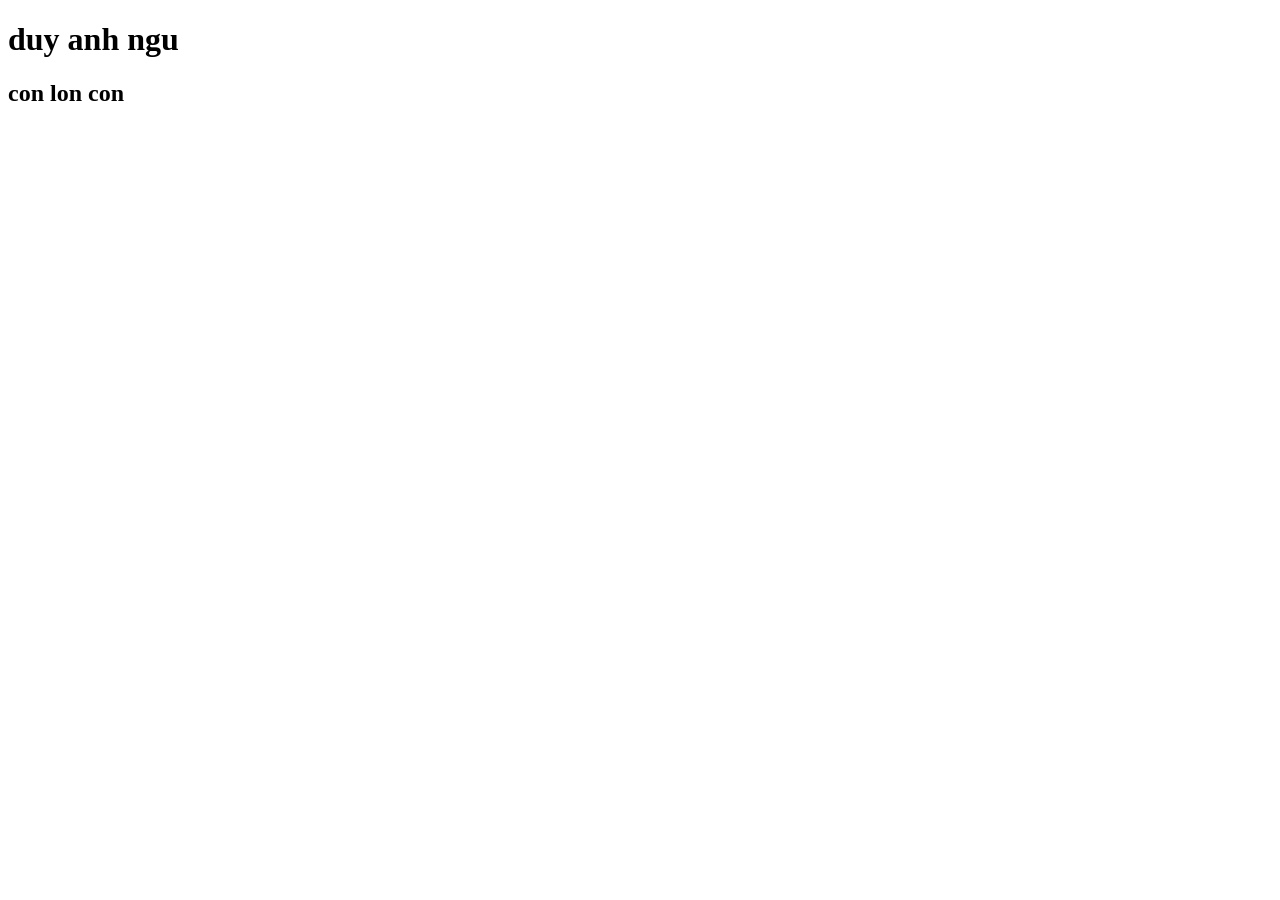
<file: index.html>
<!DOCTYPE html>
<html lang="en">
<head>
    <meta charset="UTF-8">
    <meta name="viewport" content="width=device-width, initial-scale=1.0">
    <title>Document</title>
</head>
<body>

    <h1> duy anh ngu </h1> 
<h2>con lon con </h2>
</body>
</html>
</file>
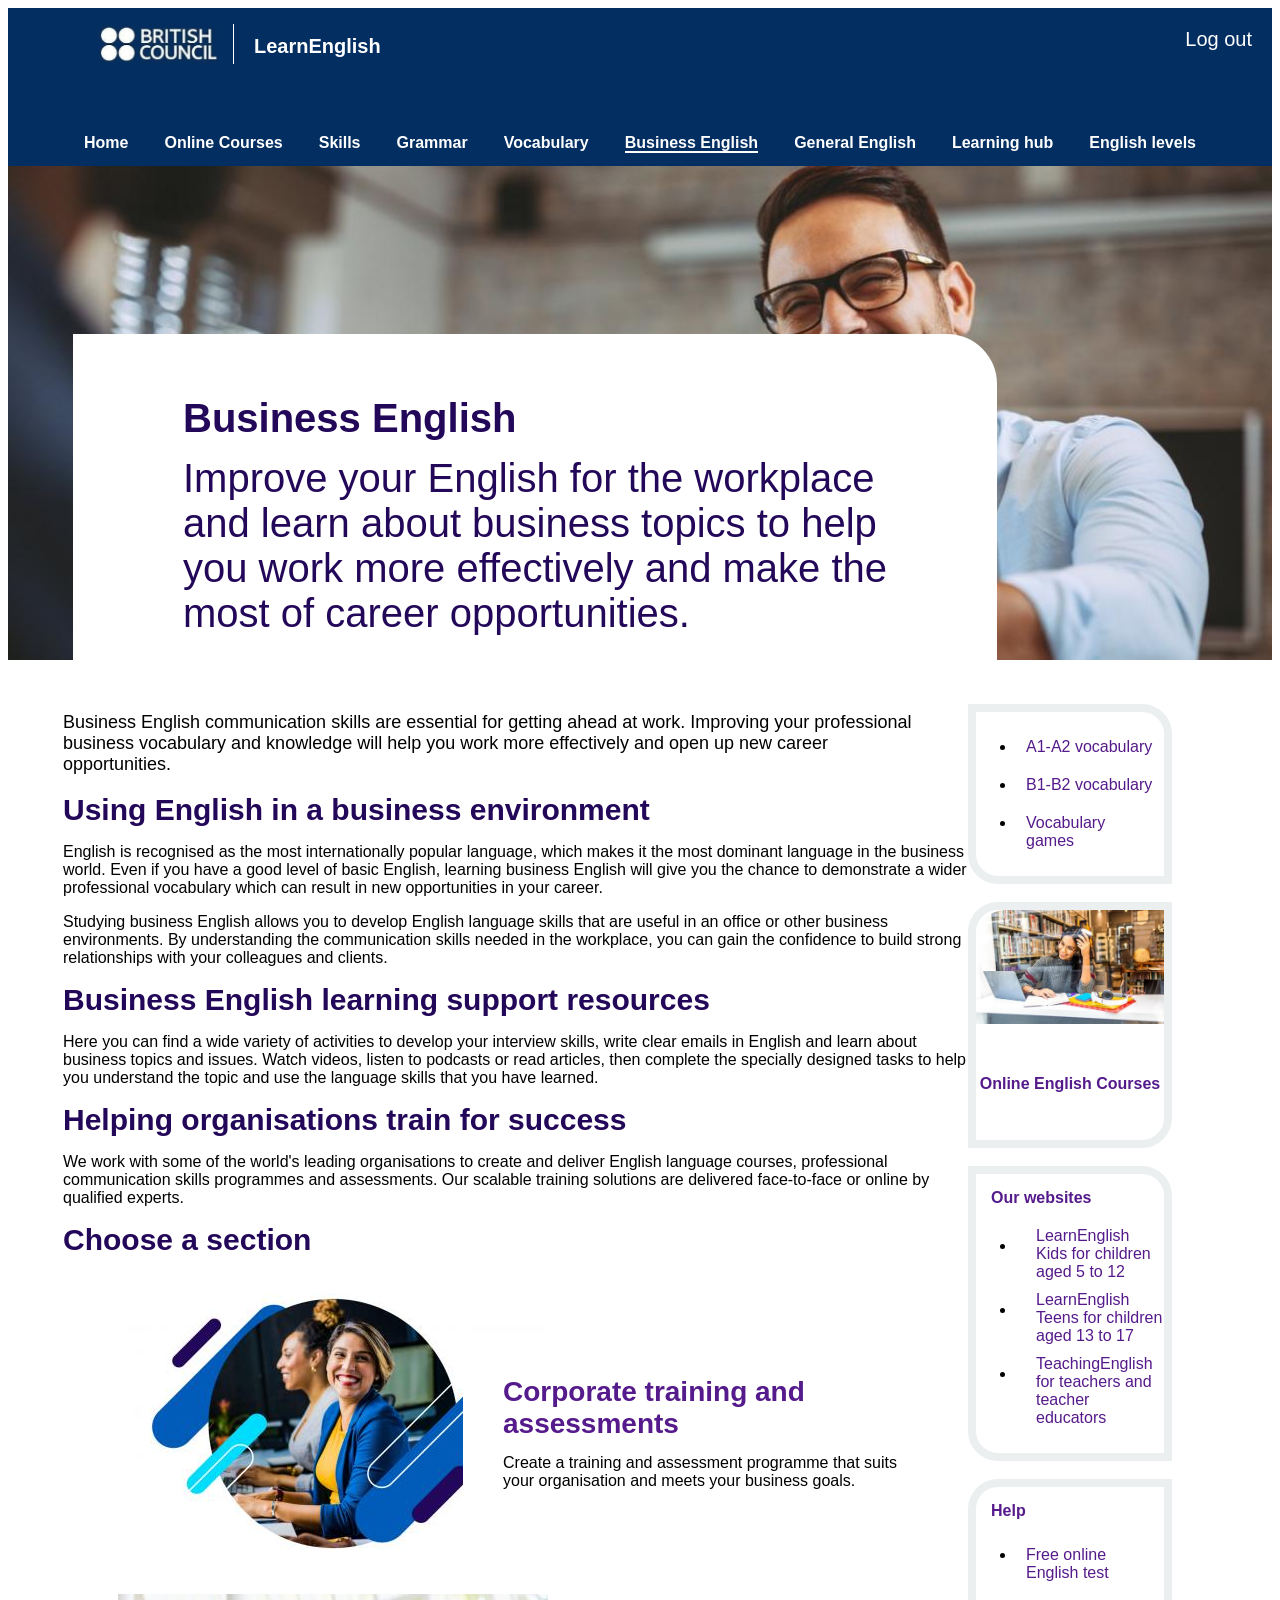
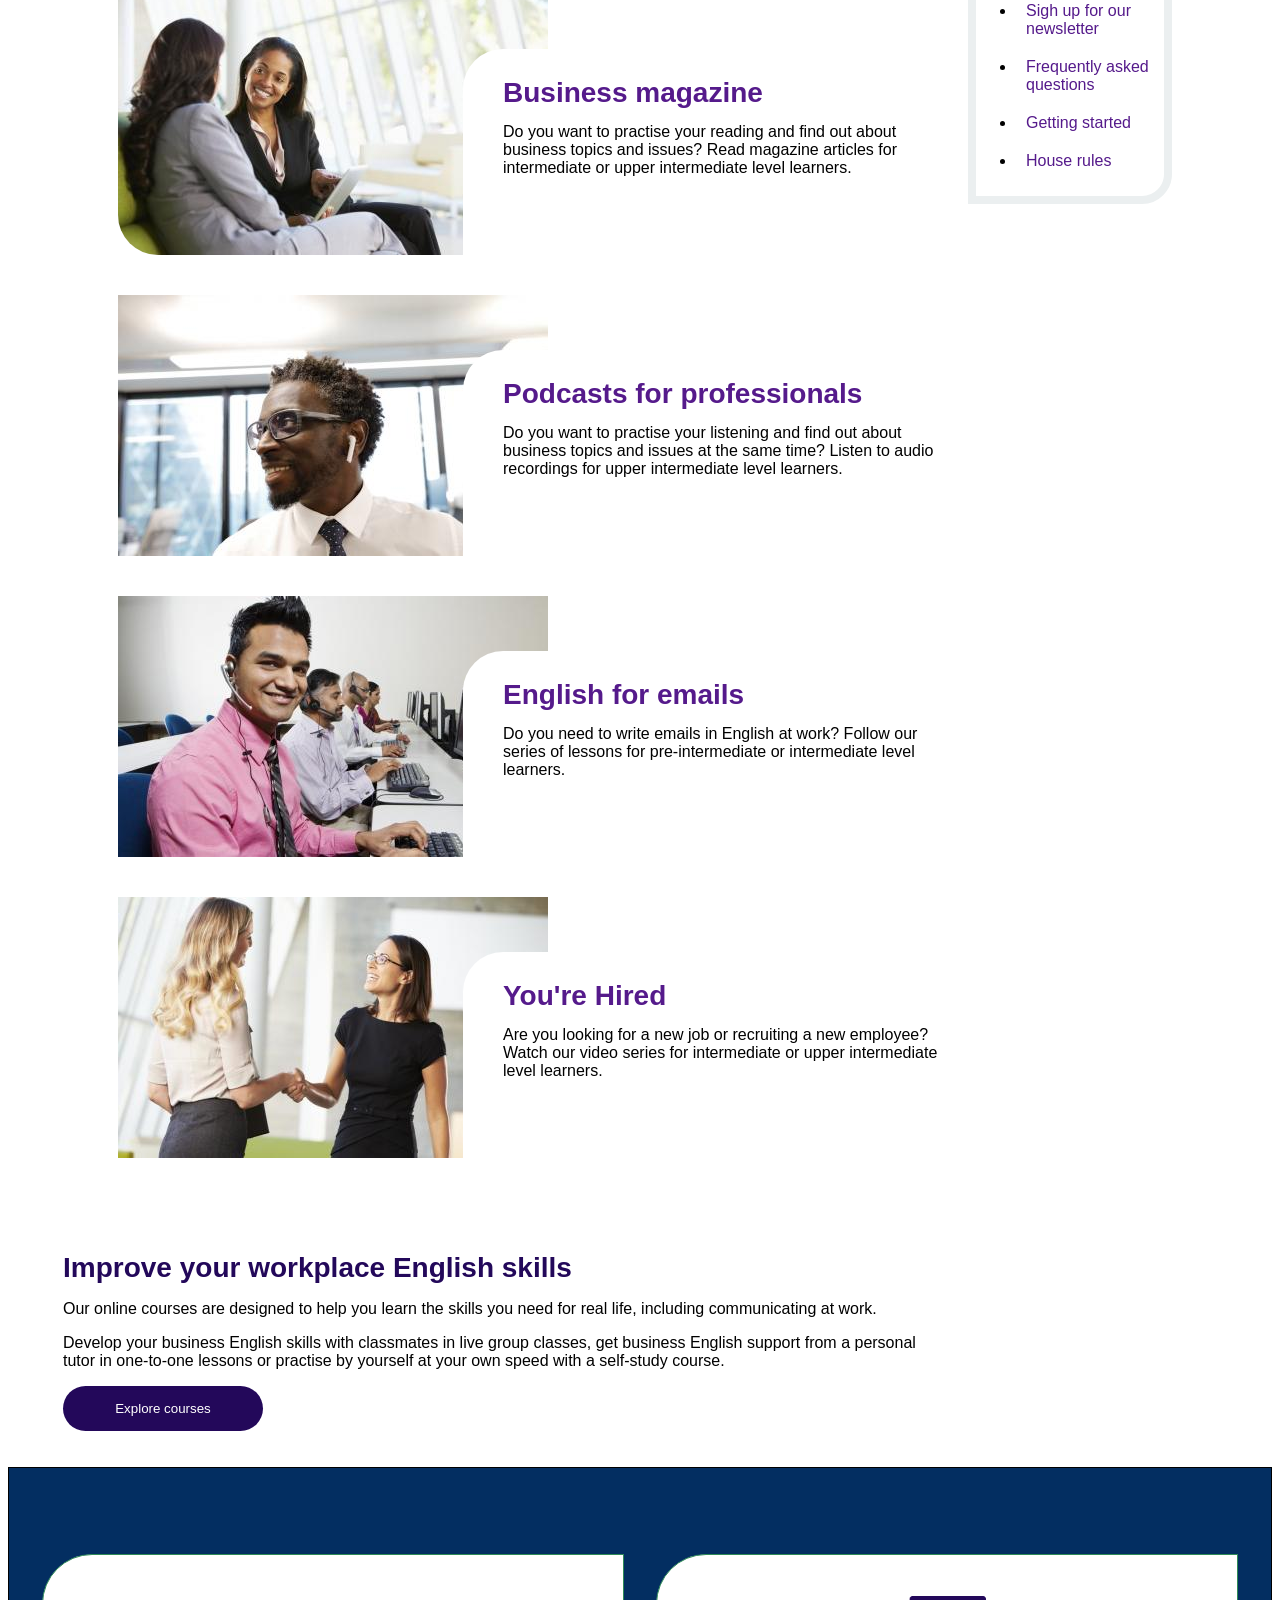
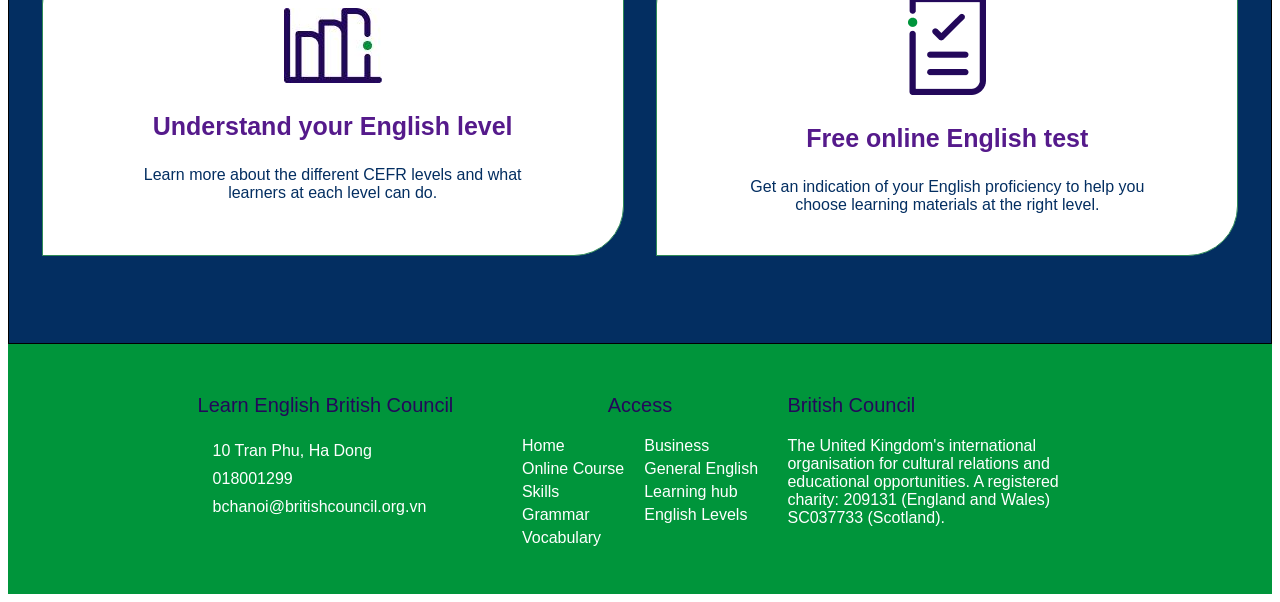
<file: businessEnglish.html>
<!DOCTYPE html>
<html lang="en">
<head>
    <meta charset="UTF-8">
    <meta name="viewport" content="width=device-width, initial-scale=1.0">
    <title>Document</title>
</head>
<body>
    <!DOCTYPE html>
<html lang="en">
<head>
    <meta charset="UTF-8">
    <meta name="viewport" content="width=device-width, initial-scale=1.0">
    <title>Document</title>
    <link rel="stylesheet" href="css/style-businessEnglish.css">
</head>
<body>
    <header>
        <div class="home-page">
            <div class="logo">
                <div class="item-logo">
                    <img src="image/img-british-council.jpg" title="british_council" class="img-logo">
                </div>
                <div class="item-logo">
                    <h2 class="title-header">LearnEnglish</h2>
                </div>
            </div>
            <div class="buttom-logout-to-interface">
                <div><a href="interface.html" class="logout">Log out</a></div>
            </div>
        </div>
        <nav class="menu">
            <div class="item-menu"><a class="text-item-menu" id="home" href="interface.html">Home</a></div>
            <div class="item-menu"><a class="text-item-menu" href="">Online Courses</a></div>
            <div class="item-menu"><a class="text-item-menu" href="">Skills</a></div>
            <div class="item-menu"><a class="text-item-menu" href="">Grammar</a></div>
            <div class="item-menu"><a class="text-item-menu" id="vocabulary" href="vocabulary.html">Vocabulary</a></div>
            <div class="item-menu"><a class="text-item-menu" id="businessEnglish" href="">Business English</a></div>
            <div class="item-menu"><a class="text-item-menu" href="">General English</a></div>
            <div class="item-menu"><a class="text-item-menu" href="">Learning hub</a></div>
            <div class="item-menu"><a class="text-item-menu" href="">English levels</a></div>
        </nav>
    </header>
    <content class="content">
        <div>
            <img src="image/business-english.jpeg" class="img-back">
        </div>
        <div class="content-header">
            <div class="content-header-logo wapper-text-top">
                <p>
                    Business English<br>
                </p>
            </div>
            <div class="wapper-text-bottom">
                <p>
                    Improve your English for the workplace <br> and learn about business topics to help<br>you work more effectively and make the <br> most of career opportunities.
                </p>
            </div>
        </div>
        <div class="content-main">
            <div class="content-main-left">
                <div class="box-content-introduce">
                    <p class="text-content-introduce">  
                        Business English communication skills are essential for getting ahead at work. Improving your professional business vocabulary and knowledge will help you work more effectively and open up new career opportunities.
                    </p>
                </div>
                <div>
                    <b class="header-text-content-main-left">Using English in a business environment</b>
                    <p>English is recognised as the most internationally popular language, which makes it the most dominant language in the business world. Even if you have a good level of basic English, learning business English will give you the chance to demonstrate a wider professional vocabulary which can result in new opportunities in your career.</p>
                    <p>Studying business English allows you to develop English language skills that are useful in an office or other business environments. By understanding the communication skills needed in the workplace, you can gain the confidence to build strong relationships with your colleagues and clients.</p>
                </div>
                <div>
                    <b class="header-text-content-main-left">Business English learning support resources</b>
                    <p>Here you can find a wide variety of activities to develop your interview skills, write clear emails in English and learn about business topics and issues. Watch videos, listen to podcasts or read articles, then complete the specially designed tasks to help you understand the topic and use the language skills that you have learned.</p>
                </div>
                <div>
                    <b class="header-text-content-main-left">Helping organisations train for success</b>
                    <p>We work with some of the world's leading organisations to create and deliver English language courses, professional communication skills programmes and assessments. Our scalable training solutions are delivered face-to-face or online by qualified experts. </p>
                </div>
                <div>
                    <b class="header-text-content-main-left">Choose a section</b>
                </div>


                <br><br>
                <div class="corporate-training">
                    <img src="image/business-english-corporate-training.jpeg" class="img-business-english" alt="">
                    <div class="text-corporate-english">
                        <div class="header-corporate-english"><p><a class="buttom-corporate-training" href="">Corporate training and assessments</a></p></div>
                        <div class="text-content-corporate-english"><p>Create a training and assessment programme that suits <br> your organisation and meets your business goals.</p></div>
                    </div>
                </div>
                <br><br>
    
                <div class="business-magazine">
                    <img src="image/business-english-business-magazine.jpg" class="img-business-english" alt="">
                    <div class="text-business-magazine">
                        <div class="header-business-magazine"><p><a class="buttom-business-magazine" href="">Business magazine</a></p></div>
                        <div class="text-content-business-magazine"><p>Do you want to practise your reading and find out about<br>business topics and issues? Read magazine articles for <br>intermediate or upper intermediate level learners.</p></div>
                    </div>
                </div>
                <br><br>
                <div class="podcast-professionals">
                    <img src="image/business-english-podcasts.jpg" class="img-podcasts-professionals" alt="">
                    <div class="text-podcast-professions">
                        <div class="header-podcast-professions"><p><a class="buttom-podcast-professions" href="">Podcasts for professionals</a></p></div>
                        <div class="text-content-podcast-professions"><p>Do you want to practise your listening and find out about<br>business topics and issues at the same time? Listen to audio <br>recordings for upper intermediate level learners.</p></div>
                    </div>
                </div>
                <br><br>
                <div class="english-for-emails">
                    <img src="image/english-for-email-business-magazine.jpg" class="img-podcasts-professionals" alt="">
                    <div class="text-english-for-emails">
                        <div class="header-english-for-emails"><p><a class="buttom-english-for-emails" href="">English for emails</a></p></div>
                        <div class="text-content-english-for-emails"><p>Do you need to write emails in English at work? Follow our<br>series of lessons for pre-intermediate or intermediate level<br>learners.</p></div>
                    </div>
                </div>
                <br><br>
                <div class="hired">
                    <img src="image/business-english-hired.jpg" class="img-podcasts-professionals" alt="">
                    <div class="text-english-for-emails">
                        <div class="header-english-for-emails"><p><a class="buttom-hired" href="">You're Hired</a></p></div>
                        <div class="text-content-english-for-emails"><p>Are you looking for a new job or recruiting a new employee?<br>Watch our video series for intermediate or upper intermediate<br>level learners.</p></div>
                    </div>
                </div>
            </div>
            
            <br><br>
            <div class="content-main-right">
                <div class="total-vocabulary">
                    <ul>
                        <li><a href="">A1-A2 vocabulary</a></li>
                        <li><a href="">B1-B2 vocabulary</a></li>
                        <li><a href="">Vocabulary games</a></li>
                    </ul>
                </div>
                <br>
                <div class="online-english-courses">
                    <div><img class="img-online-english-courses" src="image/online-english-courses.jpg" alt=""></div>
                    <div class="box-online-english-courses"><b class="text-online-english-courses"><a href="">Online English Courses</a></b></div>
                </div>
                <br>
                <div class="our-websites">
                    <div class="header-our-website"><b><a href="">Our websites</a></b></div>
                    <div>
                        <ul class="list-our-websites">
                            <div class="ul">
                                <li></li><a class="text-our-websites" href="">LearnEnglish Kids for children aged 5 to 12</a>
                            </div>
                            <div class="ul">
                                <li></li><a class="text-our-websites" href="">LearnEnglish Teens for children aged 13 to 17 </a>
                            </div>
                            <div class="ul">
                                <li></li><a class="text-our-websites" href="">TeachingEnglish for teachers and teacher educators </a>
                            </div>
                        </ul>

                    </div>
                </div>
                <br>
                    <div class="help">
                        <div class="header-help"><b><a href="">Help</a></b></div>
                        <div>
                            <ul>
                                <div class="">
                                    <li><a class="text-help" href="">Free online English test</a></li>
                                </div>
                                <div class="">
                                    <li><a class="text-help" href="">Sigh up for our newsletter</a></li>
                                </div>
                                <div class="">
                                    <li><a class="text-help" href="">Frequently asked questions</a></li>
                                </div>
                                <div class="">
                                    <li><a class="text-help" href="">Getting started</a></li>
                                </div>
                                <div class="">
                                    <li><a class="text-help" href="">House rules</a></li>
                                </div>
                            </ul>
                        </div>
                    </div>
            </div>
            
        </div>
            <br><br>

            <br><br><br>
            <div class="content-bottom">
                <b class="header-bottom-content">Improve your workplace English skills</b>
                <p>Our online courses are designed to help you learn the skills you need for real life, including communicating at work.</p>
                <p>Develop your business English skills with classmates in live group classes, get business English support from a personal <br> tutor in one-to-one lessons or practise by yourself at your own speed with a self-study course.</p>
                <input type="submit" value="Explore courses" class="buttom-explore">
            </div>
<br><br>
        <div class="important-topic">
            <div class="item-important-topic topic">
                <div><img src="image/level-english.jpg"></div>
                <div><p class="text-topic"><a href="">Understand your English level</a></p></div>
                <div>
                    Learn more about the different CEFR levels and what <br>
                     learners at each level can do.
                </div>
            </div>
            <div class="item-important-topic topic">
                <div><img src="image/test-english.png"></div>
                <div><p class="text-topic"><a href="">Free online English test</a></p></div>
                <div>
                    Get an indication of your English proficiency to help you <br>
                    choose learning materials at the right level.
                </div>
            </div>

        </div>
    </content>
    <footer class="footer">
        <div class="box-footer">


            <div class="content-footer-left">
                <div class="header-menu-footer"><p>Learn English British Council</p></div>
                <div class="footer-left">
                    <a href="" target="_blank" class="text-content-footer-left"><i class="item-footer-left fa-solid fa-location-dot"></i>10 Tran Phu, Ha Dong</a>
                </div>
                <div class="footer-left">
                    <a href="tel:018001299" target="_blank" class="text-content-footer-left"><i class="item-footer-left fa-solid fa-phone"></i>018001299</a>
                </div>
                <div class="footer-left">
                    <a href="mailto:bchanoi@britishcouncil.org.vn" target="_blank" class="text-content-footer-left"><i class="item-footer-left fa-solid fa-envelope"></i>bchanoi@britishcouncil.org.vn</a>
                </div>
                <div class="bottom-left-footer">
                    <div><a href="https://www.facebook.com/" target="_blank"><i class="item-footer-left-bottom fa-brands fa-facebook fa-2xl"></i></a></div>
                    <div><a href="https://www.tiktok.com/vi-VN/" target="_blank"><i class="item-footer-left-bottom fa-brands fa-tiktok fa-2xl"></i></a></div>
                    <div><a href="https://www.instagram.com/" target="_blank"><i class="item-footer-left-bottom fa-brands fa-square-instagram fa-2xl"></i></a></div>
                    <div><a href="https://www.youtube.com/" target="_blank"><i class="item-footer-left-bottom fa-brands fa-youtube fa-2xl"></i></a></div>
                    <div><a href="https://twitter.com/?lang=vi" target="_blank"><i class="item-footer-left-bottom fa-brands fa-twitter fa-2xl"></i></a></div>
                </div>
            </div>


            <div class="content-footer-center">
                <div class="header-menu-footer"><p>Access</p></div>
                <div class="footer-center">
                    <div class="footer-center-nav">
                        <a href="" class="item-footer-center">Home</a>
                        <a href="" class="item-footer-center">Online Course</a>
                        <a href="" class="item-footer-center">Skills</a>
                        <a href="" class="item-footer-center">Grammar</a>
                        <a href="" class="item-footer-center">Vocabulary</a>
                    </div>
                    <div  class="footer-center-nav">
                        <a href="" class="item-footer-center">Business</a>
                        <a href="" class="item-footer-center">General English</a>
                        <a href="" class="item-footer-center">Learning hub</a>
                        <a href="" class="item-footer-center">English Levels</a>
                    </div>
                </div>
            </div>


            <div class="content-footer-right">
                <div class="header-menu-footer"><p>British Council</p></div>
                <div class="footer-right"><p>
                    The United Kingdom's international organisation
                    for cultural relations and educational opportunities.
                    A registered charity: 209131 (England and Wales) SC037733 (Scotland).
                </p></div>
            </div>
        </div>
    </footer>
    
</body>
</html>
</body>
</html>
</file>
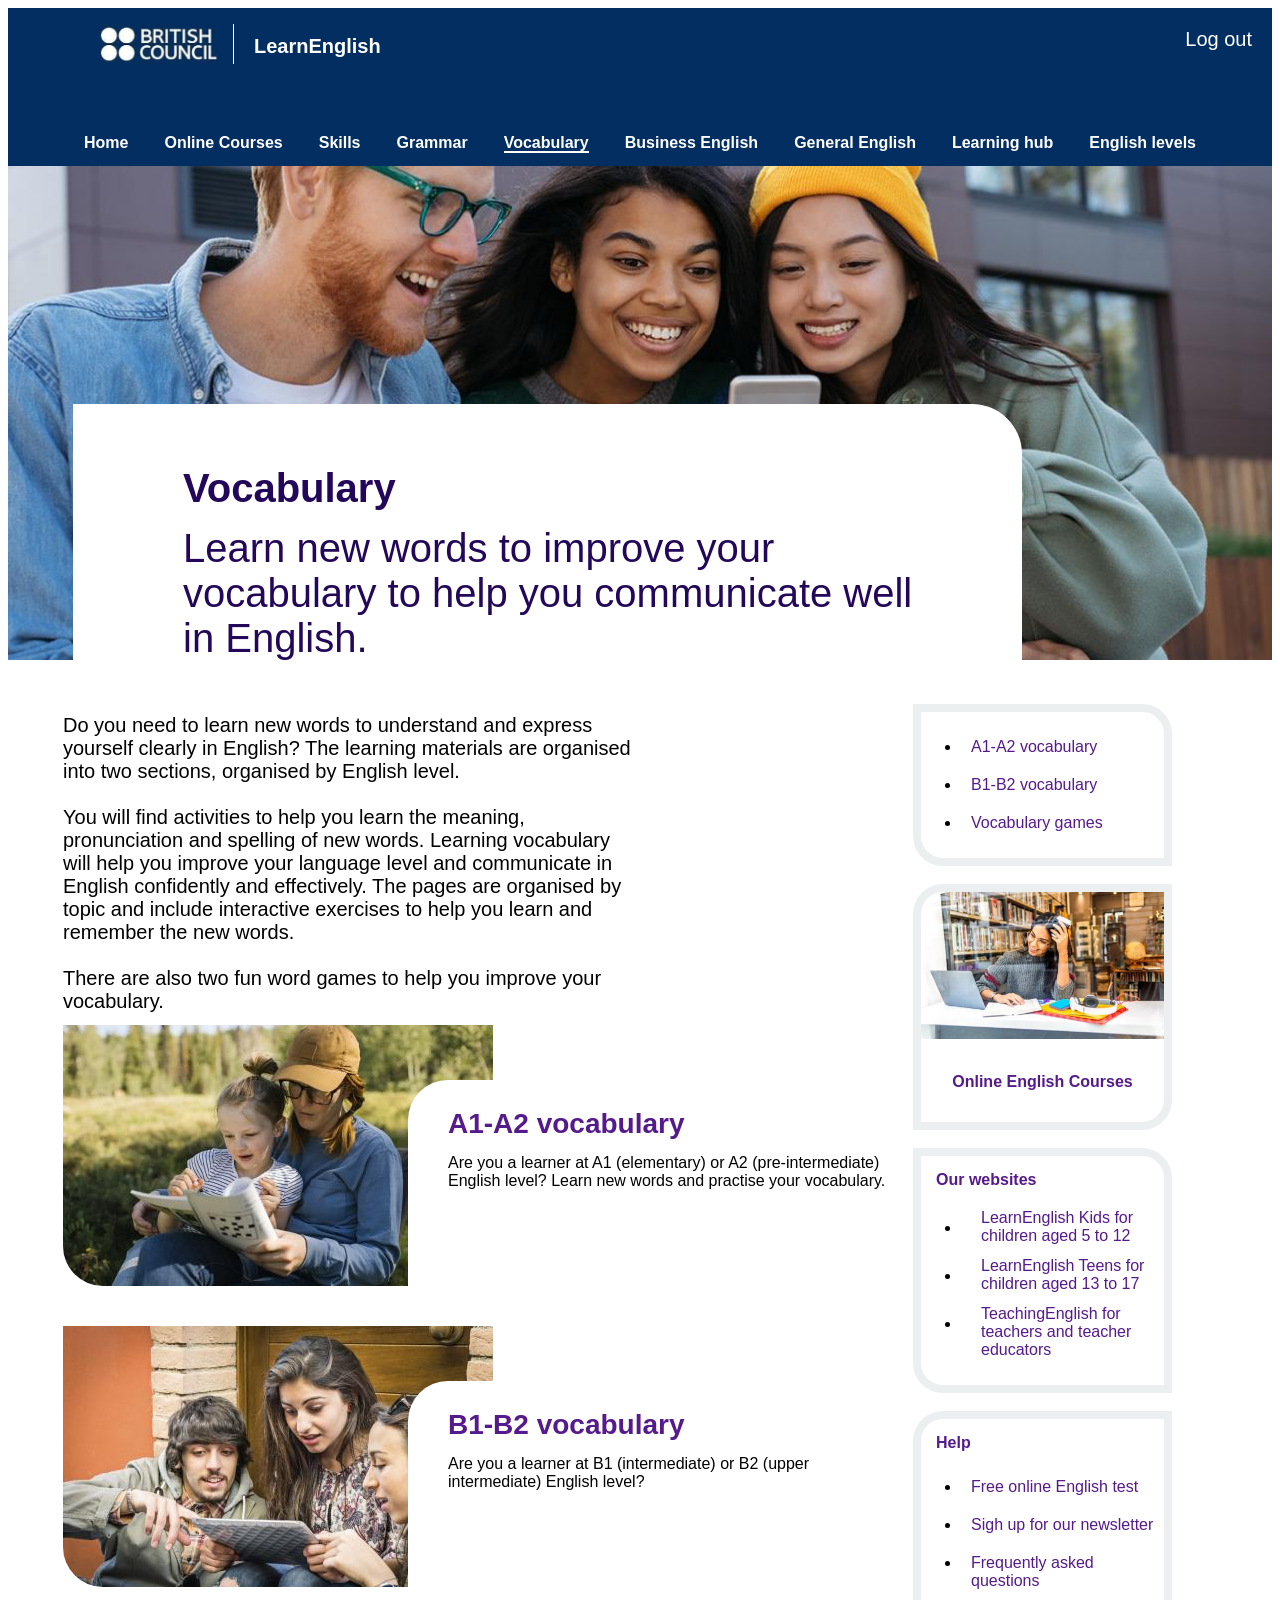
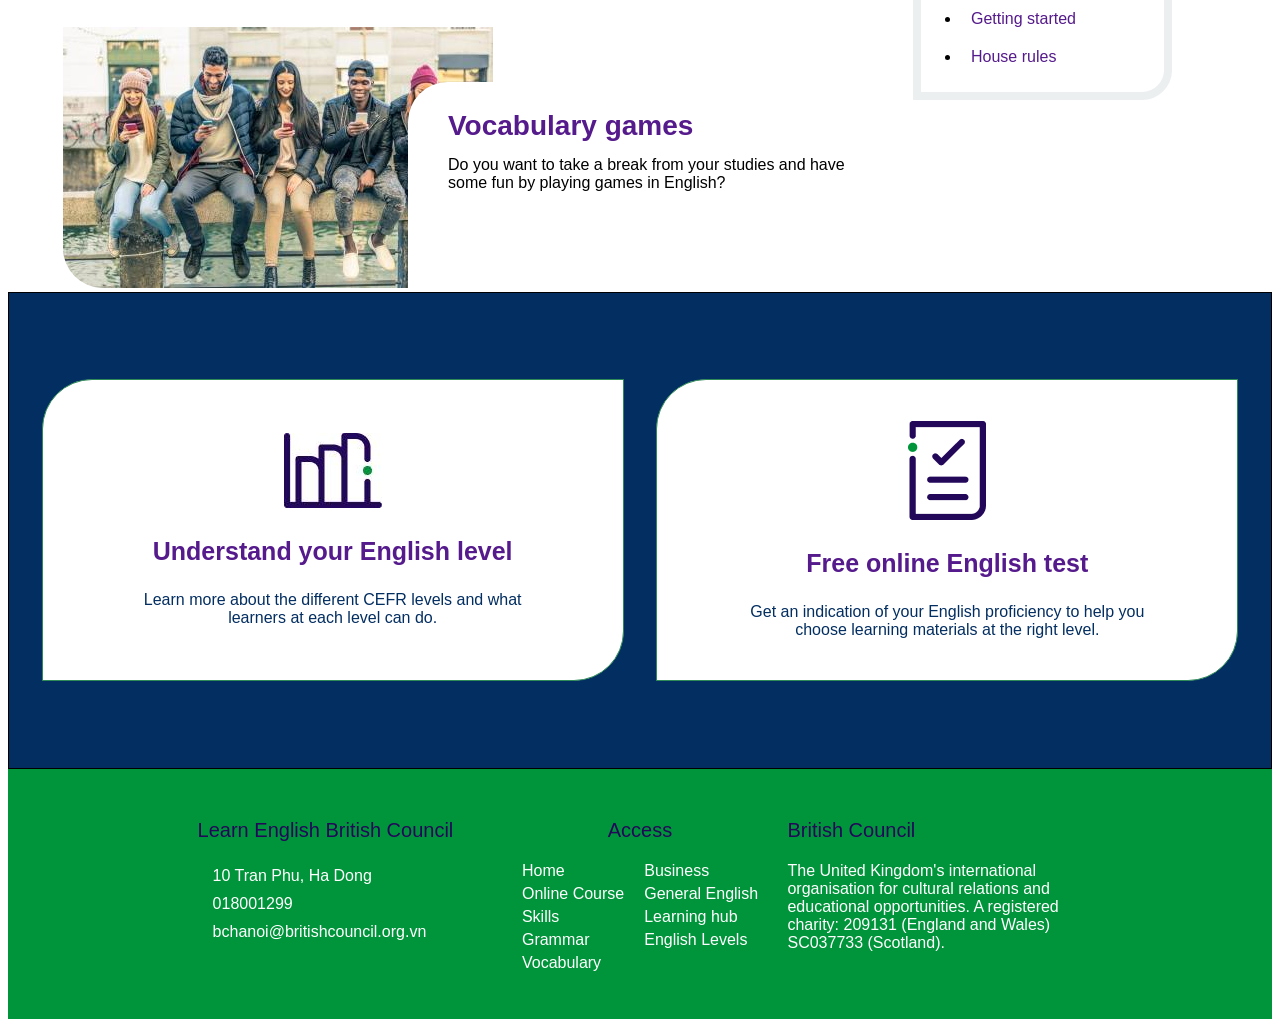
<file: vocabulary.html>
<!DOCTYPE html>
<html lang="en">
<head>
    <meta charset="UTF-8">
    <meta name="viewport" content="width=device-width, initial-scale=1.0">
    <title>Document</title>
</head>
<body>
    <!DOCTYPE html>
<html lang="en">
<head>
    <meta charset="UTF-8">
    <meta name="viewport" content="width=device-width, initial-scale=1.0">
    <title>Document</title>
    <link rel="stylesheet" href="css/style-vocabulary.css">
</head>
<body>
    <header>
        <div class="home-page">
            <div class="logo">
                <div class="item-logo">
                    <img src="image/img-british-council.jpg" title="british_council" class="img-logo">
                </div>
                <div class="item-logo">
                    <h2 class="title-header">LearnEnglish</h2>
                </div>
            </div>
            <div class="buttom-logout-to-interface">
                <div><a href="interface.html" class="logout">Log out</a></div>
            </div>
        </div>
        <nav class="menu">
            <div class="item-menu"><a class="text-item-menu" id="home" href="interface.html">Home</a></div>
            <div class="item-menu"><a class="text-item-menu" href="">Online Courses</a></div>
            <div class="item-menu"><a class="text-item-menu" href="skill.html">Skills</a></div>
            <div class="item-menu"><a class="text-item-menu" href="grammar.html">Grammar</a></div>
            <div class="item-menu"><a class="text-item-menu" id="vocabulary" href="vocabulary.html">Vocabulary</a></div>
            <div class="item-menu"><a class="text-item-menu" href="businessEnglish.html">Business English</a></div>
            <div class="item-menu"><a class="text-item-menu" href="">General English</a></div>
            <div class="item-menu"><a class="text-item-menu" href="">Learning hub</a></div>
            <div class="item-menu"><a class="text-item-menu" href="">English levels</a></div>
        </nav>
    </header>
    <content class="content">
        <div>
            <img src="image/img-back.jpg" class="img-back">
        </div>
        <div class="content-header">
            <div class="content-header-logo wapper-text-top">
                <p>
                    Vocabulary<br>
                </p>
            </div>
            <div class="wapper-text-bottom">
                <p>
                    Learn new words to improve your <br> vocabulary to help you communicate well <br>in English.
                </p>
            </div>
        </div>
        <div class="content-main">
            <div class="content-main-left">
                <div class="box-content-introduce">
                    <p class="text-content-introduce">  
                        Do you need to learn new words to understand and express yourself clearly in English? The learning materials are organised into two sections, organised by English level. <br><br>
                        You will find activities to help you learn the meaning, pronunciation and spelling of new words. Learning vocabulary will help you improve your language level and communicate in English confidently and effectively. The pages are organised by topic and include interactive exercises to help you learn and remember the new words. <br><br>
                        There are also two fun word games to help you improve your vocabulary.
                    </p>
                </div>
                <br><br>
                <div class="a1-a2-vocabulary">
                    <img src="image/a1-a2 vocabulary.jpg" class="img-vocabulary" alt="">
                    <div class="text-a1-a2">
                        <div class="header-a1-a2"><p><a class="buttom-vocabulary" href="">A1-A2 vocabulary</a></p></div>
                        <div class="text-content-a1-a2"><p>Are you a learner at A1 (elementary) or A2 (pre-intermediate) <br> English level? Learn new words and practise your vocabulary.</p></div>
                    </div>
                </div>
                <br><br>
    
                <div class="b1-b2-vocabulary">
                    <img src="image/b1-b2-vocabulary.jpg" class="img-vocabulary" alt="">
                    <div class="text-b1-b2">
                        <div class="header-b1-b2"><p><a class="buttom-vocabulary" href="">B1-B2 vocabulary</a></p></div>
                        <div class="text-content-b1-b2"><p>Are you a learner at B1 (intermediate) or B2 (upper <br> intermediate) English level?</p></div>
                    </div>
                </div>
                <br><br>
                <div class="game-vocabulary">
                    <img src="image/game-vocabulary.jpg" class="img-vocabulary" alt="">
                    <div class="text-game">
                        <div class="header-game"><p><a class="buttom-vocabulary" href="">Vocabulary games</a></p></div>
                        <div class="text-content-game"><p>Do you want to take a break from your studies and have <br> some fun by playing games in English?</p></div>
                    </div>
                </div>
            </div>
            
            <br><br>

            <div class="content-main-right">
                <div class="total-vocabulary">
                    <ul>
                        <li><a href="">A1-A2 vocabulary</a></li>
                        <li><a href="">B1-B2 vocabulary</a></li>
                        <li><a href="">Vocabulary games</a></li>
                    </ul>
                </div>
                <br>
                <div class="online-english-courses">
                    <div><img class="img-online-english-courses" src="image/online-english-courses.jpg" alt=""></div>
                    <div class="box-online-english-courses"><b class="text-online-english-courses"><a href="">Online English Courses</a></b></div>
                </div>
                <br>
                <div class="our-websites">
                    <div class="header-our-website"><b><a href="">Our websites</a></b></div>
                    <div>
                        <ul class="list-our-websites">
                            <div class="ul">
                                <li></li><a class="text-our-websites" href="">LearnEnglish Kids for children aged 5 to 12</a>
                            </div>
                            <div class="ul">
                                <li></li><a class="text-our-websites" href="">LearnEnglish Teens for children aged 13 to 17 </a>
                            </div>
                            <div class="ul">
                                <li></li><a class="text-our-websites" href="">TeachingEnglish for teachers and teacher educators </a>
                            </div>
                        </ul>

                    </div>
                </div>
                <br>
                    <div class="help">
                        <div class="header-help"><b><a href="">Help</a></b></div>
                        <div>
                            <ul>
                                <div class="">
                                    <li><a class="text-help" href="">Free online English test</a></li>
                                </div>
                                <div class="">
                                    <li><a class="text-help" href="">Sigh up for our newsletter</a></li>
                                </div>
                                <div class="">
                                    <li><a class="text-help" href="">Frequently asked questions</a></li>
                                </div>
                                <div class="">
                                    <li><a class="text-help" href="">Getting started</a></li>
                                </div>
                                <div class="">
                                    <li><a class="text-help" href="">House rules</a></li>
                                </div>
                            </ul>
                        </div>
                    </div>
            </div>
            
        </div>
            
        <div class="important-topic">
            <div class="item-important-topic topic">
                <div><img src="image/level-english.jpg"></div>
                <div><p class="text-topic"><a href="">Understand your English level</a></p></div>
                <div>
                    Learn more about the different CEFR levels and what <br>
                     learners at each level can do.
                </div>
            </div>
            <div class="item-important-topic topic">
                <div><img src="image/test-english.png"></div>
                <div><p class="text-topic"><a href="">Free online English test</a></p></div>
                <div>
                    Get an indication of your English proficiency to help you <br>
                    choose learning materials at the right level.
                </div>
            </div>

        </div>
    </content>
    <footer class="footer">
        <div class="box-footer">


            <div class="content-footer-left">
                <div class="header-menu-footer"><p>Learn English British Council</p></div>
                <div class="footer-left">
                    <a href="" target="_blank" class="text-content-footer-left"><i class="item-footer-left fa-solid fa-location-dot"></i>10 Tran Phu, Ha Dong</a>
                </div>
                <div class="footer-left">
                    <a href="tel:018001299" target="_blank" class="text-content-footer-left"><i class="item-footer-left fa-solid fa-phone"></i>018001299</a>
                </div>
                <div class="footer-left">
                    <a href="mailto:bchanoi@britishcouncil.org.vn" target="_blank" class="text-content-footer-left"><i class="item-footer-left fa-solid fa-envelope"></i>bchanoi@britishcouncil.org.vn</a>
                </div>
                <div class="bottom-left-footer">
                    <div><a href="https://www.facebook.com/" target="_blank"><i class="item-footer-left-bottom fa-brands fa-facebook fa-2xl"></i></a></div>
                    <div><a href="https://www.tiktok.com/vi-VN/" target="_blank"><i class="item-footer-left-bottom fa-brands fa-tiktok fa-2xl"></i></a></div>
                    <div><a href="https://www.instagram.com/" target="_blank"><i class="item-footer-left-bottom fa-brands fa-square-instagram fa-2xl"></i></a></div>
                    <div><a href="https://www.youtube.com/" target="_blank"><i class="item-footer-left-bottom fa-brands fa-youtube fa-2xl"></i></a></div>
                    <div><a href="https://twitter.com/?lang=vi" target="_blank"><i class="item-footer-left-bottom fa-brands fa-twitter fa-2xl"></i></a></div>
                </div>
            </div>


            <div class="content-footer-center">
                <div class="header-menu-footer"><p>Access</p></div>
                <div class="footer-center">
                    <div class="footer-center-nav">
                        <a href="" class="item-footer-center">Home</a>
                        <a href="" class="item-footer-center">Online Course</a>
                        <a href="" class="item-footer-center">Skills</a>
                        <a href="" class="item-footer-center">Grammar</a>
                        <a href="" class="item-footer-center">Vocabulary</a>
                    </div>
                    <div  class="footer-center-nav">
                        <a href="" class="item-footer-center">Business</a>
                        <a href="" class="item-footer-center">General English</a>
                        <a href="" class="item-footer-center">Learning hub</a>
                        <a href="" class="item-footer-center">English Levels</a>
                    </div>
                </div>
            </div>


            <div class="content-footer-right">
                <div class="header-menu-footer"><p>British Council</p></div>
                <div class="footer-right"><p>
                    The United Kingdom's international organisation
                    for cultural relations and educational opportunities.
                    A registered charity: 209131 (England and Wales) SC037733 (Scotland).
                </p></div>
            </div>
        </div>
    </footer>
    
</body>
</html>
</body>
</html>
</file>
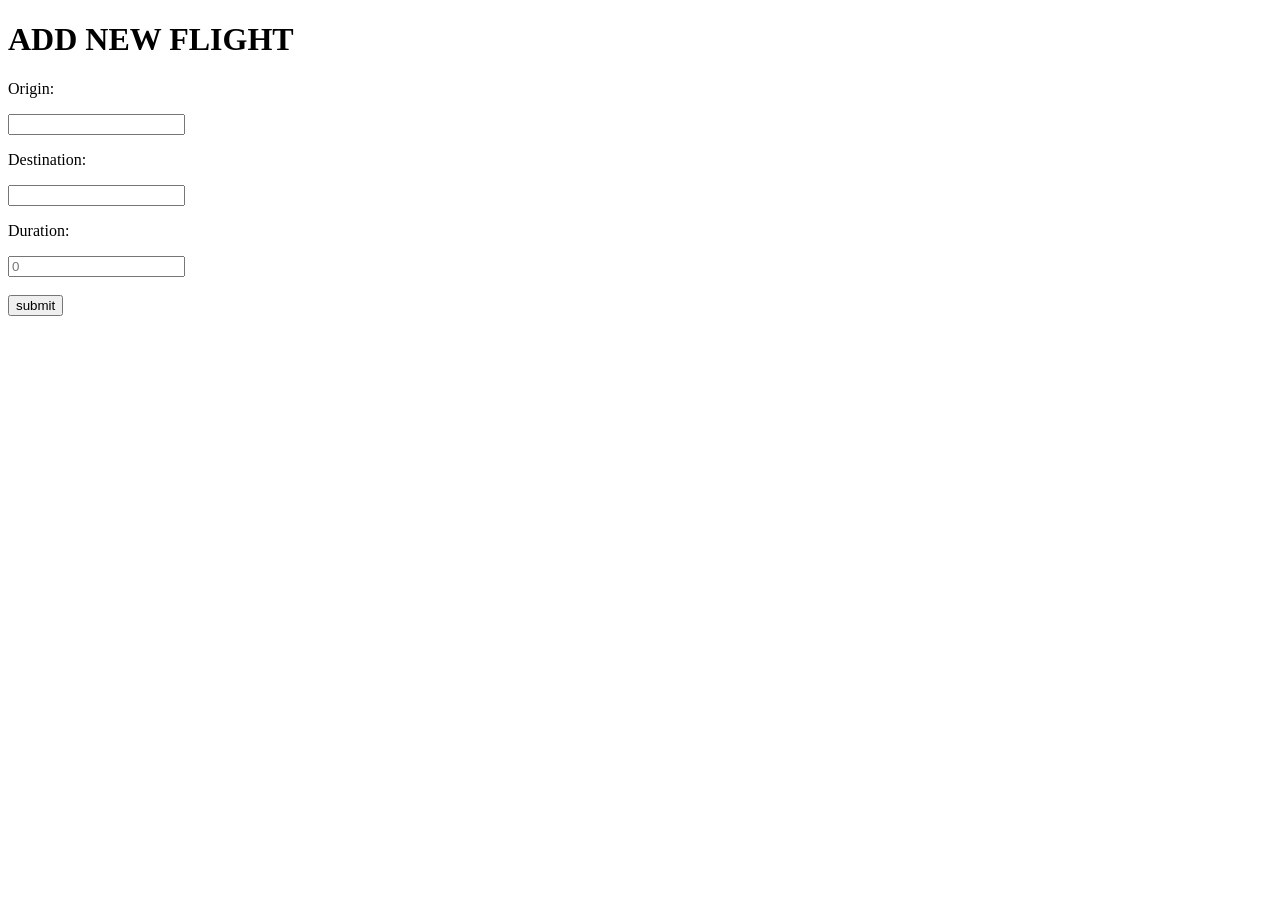
<file: image/sql_mysql/input.html>
<!DOCTYPE html>
<html lang="en">
<head>
    <meta charset="UTF-8">
    <meta name="viewport" content="width=device-width, initial-scale=1.0">
    <title>Document</title>
</head>
<body>
    <h1>ADD NEW FLIGHT</h1>
    <form action="insert_input.php" method="GET">
        <p>Origin: </p>
        <input type="text" name="origin">
        <p>Destination: </p>
        <input type="text" name="destination">
        <p>Duration: </p>
        <input type="number" min="0" placeholder="0" name="duration"> <br><br>
        <input type="submit" value="submit">
    </form>
</body>
</html>
</file>
<file: css/style-businessEnglish.css>
body {
    font-family: Arial, Helvetica, sans-serif;
}
header {
    height: 158px;
    background-color: rgb(3,46,97);

/* chính */
}
.img-logo {
    width: 120px;
    border-right: 1px solid white;
    padding-right: 15px;
    
}
.title-header {
    color: white;
    font-size: 20px;
}
.home-page {
    display: flex;
    justify-content: space-between;
}
.buttom-logout-to-interface {
    padding: 20px;
}
.logout {
    color: white;
    font-size: 20px;
}
.logout:hover {
    box-shadow: 0 2px white;
}
.logo {
    display: flex;
    align-items: center;
    margin-left: 80px;

}
.item-logo {
    padding: 10px;
}
.account {
    display: flex;
    margin-right: 30px;
    margin-top: 13px;
    height: 45px;
}
a {
    text-decoration: none;
}
.item-account {
    font-size: 20px;
    padding: 10px;
}
.text-item-acc {
    color: white;
}
.text-item-acc:hover {
    box-shadow: 0 2px white;
}
.menu {
    display: flex;
    flex-wrap: nowrap;
    text-align: center;
    justify-content: center;
    margin-top: 32px;

}
.item-menu {
    color: white;
    font-weight: bold;
    align-items: center;
    padding: 18px;
}
.text-item-menu {
    color: white;
}
.text-item-menu:hover {
    box-shadow: 0 2px white;
}
.img-back {
    width: 100%;
    
}
.content{
    width: 1200px;
}
.content-header {
    display: flex;
    flex-direction: column;
    max-width: 850px;
    max-height: 330px;
    margin-top: -330px;
    margin-left: 65px;
    position: absolute;
    padding: 50px 110px 0;
    background-color: #fff;
    
    border-top-right-radius: 50px;
    
}
.logo-flex {
    display: flex;
    flex-wrap: wrap;
    align-items: center;
}
.wapper-text-top {
    font-size: 40px;
    font-weight: bold;
    margin-top: -28px;
    color: rgb(35,8,90);
}
.wapper-text-bottom {
    font-size: 40px;
    margin-top: -65px;
    color: rgb(35,8,90);
}  
.text-logo {
    border-left: 1px solid rgb(35,8,90);
}
/* content-main */
.content-main {
    padding-top: 30px;
    display: flex;
    flex-wrap: nowrap;
    flex-direction: row;
}
.content-main-left {
    padding-left: 55px;
}
.box-content-introduce {
    width: 95%;
}
.text-content-introduce {
    font-size: 18px;
    /* max-height: 255px; */
}
#businessEnglish {
    box-shadow: 0 2px white;
}
.header-text-content-main-left {
    font-size: 30px;
    font-weight: bold;
    color: rgb(35,8,90);
}

/* business english corporate training */

.img-business-english {
    
    border-bottom-left-radius: 40px;
}

.corporate-training {
    padding-left: 55px;
    width: 850px;
    position: relative;
}
.text-corporate-english {
    display: flex;
    flex-wrap: wrap;
    flex-direction: column;
    padding-left: 40px;
    background-color: #fff;
    position: absolute;
    border: 0px;
    height: 210px;
    border-top-left-radius: 40px;
    bottom: 0px;
    left: 400px;
}
.header-corporate-english {
    font-size: 28px;
    font-weight: bold;
    color: rgb(35,8,90);
}
.buttom-corporate-training:hover{
    box-shadow: 0 2px rgb(35,8,90);
}
.text-content-corporate-english {
    margin-top: -30px;
}
/* business magazine*/
.business-magazine {
    padding-left: 55px;
    width: 850px;
    position: relative;
}
.text-business-magazine {
    display: flex;
    flex-wrap: wrap;
    flex-direction: column;
    border: 1px solid black;
    padding-left: 40px;
    background-color: #fff;
    position: absolute;
    border: 0px;
    height: 210px;
    border-top-left-radius: 40px;
    bottom: 0px;
    left: 400px;
}
.header-business-magazine {
    font-size: 28px;
    font-weight: bold;
    color: rgb(35,8,90);
}
.buttom-business-magazine:hover {
    box-shadow: 0 2px rgb(35,8,90);
}
.text-content-business-magazine {
    margin-top: -30px;
}
/* .podcast-professionals */
.podcast-professionals {
    padding-left: 55px;
    width: 850px;
    position: relative;
}
.text-podcast-professions {
    display: flex;
    flex-wrap: wrap;
    flex-direction: column;
    border: 1px solid black;
    padding-left: 40px;
    background-color: #fff;
    position: absolute;
    border: 0px;
    height: 210px;
    border-top-left-radius: 40px;
    bottom: 0px;
    left: 400px;
}
.header-podcast-professions {
    font-size: 28px;
    font-weight: bold;
    color: rgb(35,8,90);
}
.buttom-podcast-professions:hover {
    box-shadow: 0 2px rgb(35,8,90);
}
.text-content-podcast-professions {
    margin-top: -30px;
}
/* english for emails */
.english-for-emails {
    padding-left: 55px;
    width: 850px;
    position: relative;
}
.text-english-for-emails {
    display: flex;
    flex-wrap: wrap;
    flex-direction: column;
    border: 1px solid black;
    padding-left: 40px;
    background-color: #fff;
    position: absolute;
    border: 0px;
    height: 210px;
    border-top-left-radius: 40px;
    bottom: 0px;
    left: 400px;
}
.header-english-for-emails {
    font-size: 28px;
    font-weight: bold;
    color: rgb(35,8,90);
}
.buttom-english-for-emails:hover {
    box-shadow: 0 2px rgb(35,8,90);
}
.text-content-english-for-emails {
    margin-top: -30px;
}
/* hired */
.hired {
    padding-left: 55px;
    width: 850px;
    position: relative;
}
.text-english-for-emails {
    display: flex;
    flex-wrap: wrap;
    flex-direction: column;
    border: 1px solid black;
    padding-left: 40px;
    background-color: #fff;
    position: absolute;
    border: 0px;
    height: 210px;
    border-top-left-radius: 40px;
    bottom: 0px;
    left: 400px;
}
.header-english-for-emails {
    font-size: 28px;
    font-weight: bold;
    color: rgb(35,8,90);
}
.buttom-hired:hover{
    box-shadow: 0 2px rgb(35,8,90);
}
.text-content-english-for-emails {
    margin-top: -30px;
}
/* end */
/* content-main-right */
.content-main-right {
    padding-right: 100px;
    padding-top: 10px;
    width: 50%;
}
.total-vocabulary {
    border: 8px solid rgb(235,239,240);
    border-top-right-radius: 30px;
    border-bottom-left-radius: 30px;
}
li {
    padding: 10px;
}
.online-english-courses {
    border: 8px solid rgb(235,239,240);
    border-top-left-radius: 30px;
    border-bottom-right-radius: 30px;
    display: flex;
    flex-wrap: wrap;
    text-align: center;
    justify-content: center;
    height: 230px;
}
.img-online-english-courses {
    width: 100%;
    border-top-left-radius: 30px;
}
.text-online-english-courses {
    align-items: center;
}
.our-websites {
    border: 8px solid rgb(235,239,240);
    border-top-right-radius: 30px;
    border-bottom-left-radius: 30px;
}
.list-our-websites {
    margin-top: 5px;
}
.text-our-websites {
    vertical-align: baseline;
}
.ul {
    display: flex;
    flex-wrap: nowrap;
    padding-bottom: 10px;
}
.header-our-website {
    padding: 15px;
}
.help {
    border: 8px solid rgb(235,239,240);
    border-top-left-radius: 30px;
    border-bottom-right-radius: 30px;
}
.header-help {
    padding-top: 15px;
    padding-left: 15px;
}
/*content bottom */
.content-bottom {
    padding-left: 55px;
}
.header-bottom-content{
    font-size: 28px;
    font-weight: bold;
    color: rgb(35,8,90); 
}
.buttom-explore {
    width: 200px;
    height: 45px;
    border: 0px solid;
    background-color: rgb(35,8,90); 
    color: #fff;
    border-radius: 25px;
}
.buttom-explore:hover{
    background-color: green;
}
/* end */
.important-topic {
    display: flex;
    border: 1px solid black;
    background-color: rgb(3,46,97);
    height: 475px;
    justify-content: space-evenly;
    align-items: center;
}
.item-important-topic {
    padding: 25px;
    text-align: center;
    color: rgb(3,46,97);
    border: 1px solid seagreen;
    height: 250px;
    background-color: white;
    width: 530px;
    border-top-left-radius: 50px;
    border-bottom-right-radius:  50px;
}
.topic {
    display: flex;
    flex-direction: column;
    align-items: center;
    justify-content: center;
}
.text-topic {
    font-size: 25px;
    font-weight: bold;
}
.text-topic:hover {
    box-shadow: 0 3px rgb(3,46,97);
}
a {
    text-decoration: none;
}


/* --------------------------------------- */



/* --------------------LOGIN--------------------- */

.footer {
    background-color: #00953B;
    height: 250px;
    display: flex;
    justify-content: center;
}
.box-footer {
    padding-top: 30px;
    width: 70%;
    display: flex;
    flex-direction: row;
    
}
.content-footer-left {
    display: flex;
    flex-wrap: nowrap;
    flex-direction: column;
    width: 100px;
    flex-grow: 1;
}
.footer-left {
    padding: 5px;
}
.item-footer-left {
    padding-right: 10px;
    color: #fff;
}
.text-content-footer-left {
    color: #fff;
}

.bottom-left-footer {
    display: flex;
    padding-top: 13px;
}
.item-footer-left-bottom {
    color: #fff;
    padding: 8px;
}
.content-footer-center {
    flex-grow: 1;
    width: 100px;
    display: flex;
    flex-direction: column;
    align-items: center;
}
.footer-center {
    display: flex;
    flex-direction: row;
    margin-top: -15px;
}
.item-footer-center {
    color: #fff;
    padding-top: 5px;
}
.content-footer-right {
    flex-grow: 1;
    width: 100px;
}
.footer-center-nav {
    display: flex;
    flex-direction: column;
    padding: 10px;
}
.footer-right {
    color: #fff;
}
.header-menu-footer {
    color: rgb(35,8,90);
    font-size: 20px;

}
</file>
<file: css/style-vocabulary.css>
body {
    font-family: Arial, Helvetica, sans-serif;
}
header {
    height: 158px;
    background-color: rgb(3,46,97);
}
.img-logo {
    width: 120px;
    border-right: 1px solid white;
    padding-right: 15px;
    
}
.title-header {
    color: white;
    font-size: 20px;
}
.home-page {
    display: flex;
    justify-content: space-between;
}
.buttom-logout-to-interface {
    padding: 20px;
}
.logout {
    color: white;
    font-size: 20px;
}
.logout:hover {
    box-shadow: 0 2px white;
}
.logo {
    display: flex;
    align-items: center;
    margin-left: 80px;

}
.item-logo {
    padding: 10px;
}
.account {
    display: flex;
    margin-right: 30px;
    margin-top: 13px;
    height: 45px;
}
a {
    text-decoration: none;
}
.item-account {
    font-size: 20px;
    padding: 10px;
}
.text-item-acc {
    color: white;
}
.text-item-acc:hover {
    box-shadow: 0 2px white;
}
.menu {
    display: flex;
    flex-wrap: nowrap;
    text-align: center;
    justify-content: center;
    margin-top: 32px;

}
.item-menu {
    color: white;
    font-weight: bold;
    align-items: center;
    padding: 18px;
}
.text-item-menu {
    color: white;
}
.text-item-menu:hover {
    box-shadow: 0 2px white;
}
.img-back {
    width: 100%;
    
}
.content{
    width: 1200px;
}
.content-header {
    display: flex;
    flex-direction: column;
    max-width: 850px;
    max-height: 250px;
    margin-top: -260px;
    margin-left: 65px;
    position: absolute;
    padding: 50px 110px 0;
    background-color: #fff;
    
    border-top-right-radius: 50px;
    
}
.logo-flex {
    display: flex;
    flex-wrap: wrap;
    align-items: center;
}
.wapper-text-top {
    font-size: 40px;
    font-weight: bold;
    margin-top: -28px;
    color: rgb(35,8,90);
}
.wapper-text-bottom {
    font-size: 40px;
    margin-top: -65px;
    color: rgb(35,8,90);
}  
.text-logo {
    border-left: 1px solid rgb(35,8,90);
}
.content-main {
    padding-top: 30px;
    display: flex;
    flex-wrap: nowrap;
    flex-direction: row;
}
.box-content-introduce {
    width: 70%;
}
.text-content-introduce {
    font-size: 20px;
    padding-left: 55px;
    max-height: 255px;
}
/* a1-a1-vocabylary */

.img-vocabulary {
    border-bottom-left-radius: 40px;
}

.a1-a2-vocabulary {
    padding-left: 55px;
    width: 850px;
    position: relative;
}
.text-a1-a2 {
    display: flex;
    flex-wrap: wrap;
    flex-direction: column;
    padding-left: 40px;
    background-color: #fff;
    position: absolute;
    border: 0px;
    height: 210px;
    border-top-left-radius: 40px;
    bottom: 0px;
    left: 400px;
}
.header-a1-a2 {
    font-size: 28px;
    font-weight: bold;
    color: rgb(35,8,90);
}
.buttom-vocabulary:hover{
    box-shadow: 0 2px rgb(35,8,90);
}
.text-content-a1-a2 {
    margin-top: -30px;
}
/* b1-b2-vocabulary */
.b1-b2-vocabulary {
    padding-left: 55px;
    width: 850px;
    position: relative;
}
.text-b1-b2 {
    display: flex;
    flex-wrap: wrap;
    flex-direction: column;
    border: 1px solid black;
    padding-left: 40px;
    background-color: #fff;
    position: absolute;
    border: 0px;
    height: 210px;
    border-top-left-radius: 40px;
    bottom: 0px;
    left: 400px;
}
.header-b1-b2 {
    font-size: 28px;
    font-weight: bold;
    color: rgb(35,8,90);
}
.text-content-b1-b2 {
    margin-top: -30px;
}
/* .game-vocabulary */
.game-vocabulary {
    padding-left: 55px;
    width: 850px;
    position: relative;
}
.text-game {
    display: flex;
    flex-wrap: wrap;
    flex-direction: column;
    border: 1px solid black;
    padding-left: 40px;
    background-color: #fff;
    position: absolute;
    border: 0px;
    height: 210px;
    border-top-left-radius: 40px;
    bottom: 0px;
    left: 400px;
}
.header-game {
    font-size: 28px;
    font-weight: bold;
    color: rgb(35,8,90);
}
.text-content-game {
    margin-top: -30px;
}
/* end */
/* content-main-right */
.content-main-right {
    padding-right: 100px;
    padding-top: 10px;
    width: 850px;
}
.total-vocabulary {
    border: 8px solid rgb(235,239,240);
    border-top-right-radius: 30px;
    border-bottom-left-radius: 30px;
}
li {
    padding: 10px;
}
.online-english-courses {
    border: 8px solid rgb(235,239,240);
    border-top-left-radius: 30px;
    border-bottom-right-radius: 30px;
    display: flex;
    flex-wrap: wrap;
    text-align: center;
    justify-content: center;
    height: 230px;
}
.img-online-english-courses {
    width: 100%;
    border-top-left-radius: 30px;
}
.text-online-english-courses {
    align-items: center;
}
.our-websites {
    border: 8px solid rgb(235,239,240);
    border-top-right-radius: 30px;
    border-bottom-left-radius: 30px;
}
.list-our-websites {
    margin-top: 5px;
}
.text-our-websites {
    vertical-align: baseline;
}
.ul {
    display: flex;
    flex-wrap: nowrap;
    padding-bottom: 10px;
}
.header-our-website {
    padding: 15px;
}
.help {
    border: 8px solid rgb(235,239,240);
    border-top-left-radius: 30px;
    border-bottom-right-radius: 30px;
}
.header-help {
    padding-top: 15px;
    padding-left: 15px;
}
/* end */
.important-topic {
    display: flex;
    border: 1px solid black;
    background-color: rgb(3,46,97);
    height: 475px;
    justify-content: space-evenly;
    align-items: center;
}
.item-important-topic {
    padding: 25px;
    text-align: center;
    color: rgb(3,46,97);
    border: 1px solid seagreen;
    height: 250px;
    background-color: white;
    width: 530px;
    border-top-left-radius: 50px;
    border-bottom-right-radius:  50px;
}
.topic {
    display: flex;
    flex-direction: column;
    align-items: center;
    justify-content: center;
}
.text-topic {
    font-size: 25px;
    font-weight: bold;
}
.text-topic:hover {
    box-shadow: 0 3px rgb(3,46,97);
}
a {
    text-decoration: none;
}
#vocabulary {
    box-shadow: 0 2px white;
}

/* --------------------------------------- */



/* --------------------LOGIN--------------------- */

.footer {
    background-color: #00953B;
    height: 250px;
    display: flex;
    justify-content: center;
}
.box-footer {
    padding-top: 30px;
    width: 70%;
    display: flex;
    flex-direction: row;
    
}
.content-footer-left {
    display: flex;
    flex-wrap: nowrap;
    flex-direction: column;
    width: 100px;
    flex-grow: 1;
}
.footer-left {
    padding: 5px;
}
.item-footer-left {
    padding-right: 10px;
    color: #fff;
}
.text-content-footer-left {
    color: #fff;
}

.bottom-left-footer {
    display: flex;
    padding-top: 13px;
}
.item-footer-left-bottom {
    color: #fff;
    padding: 8px;
}
.content-footer-center {
    flex-grow: 1;
    width: 100px;
    display: flex;
    flex-direction: column;
    align-items: center;
}
.footer-center {
    display: flex;
    flex-direction: row;
    margin-top: -15px;
}
.item-footer-center {
    color: #fff;
    padding-top: 5px;
}
.content-footer-right {
    flex-grow: 1;
    width: 100px;
}
.footer-center-nav {
    display: flex;
    flex-direction: column;
    padding: 10px;
}
.footer-right {
    color: #fff;
}
.header-menu-footer {
    color: rgb(35,8,90);
    font-size: 20px;

}
</file>
